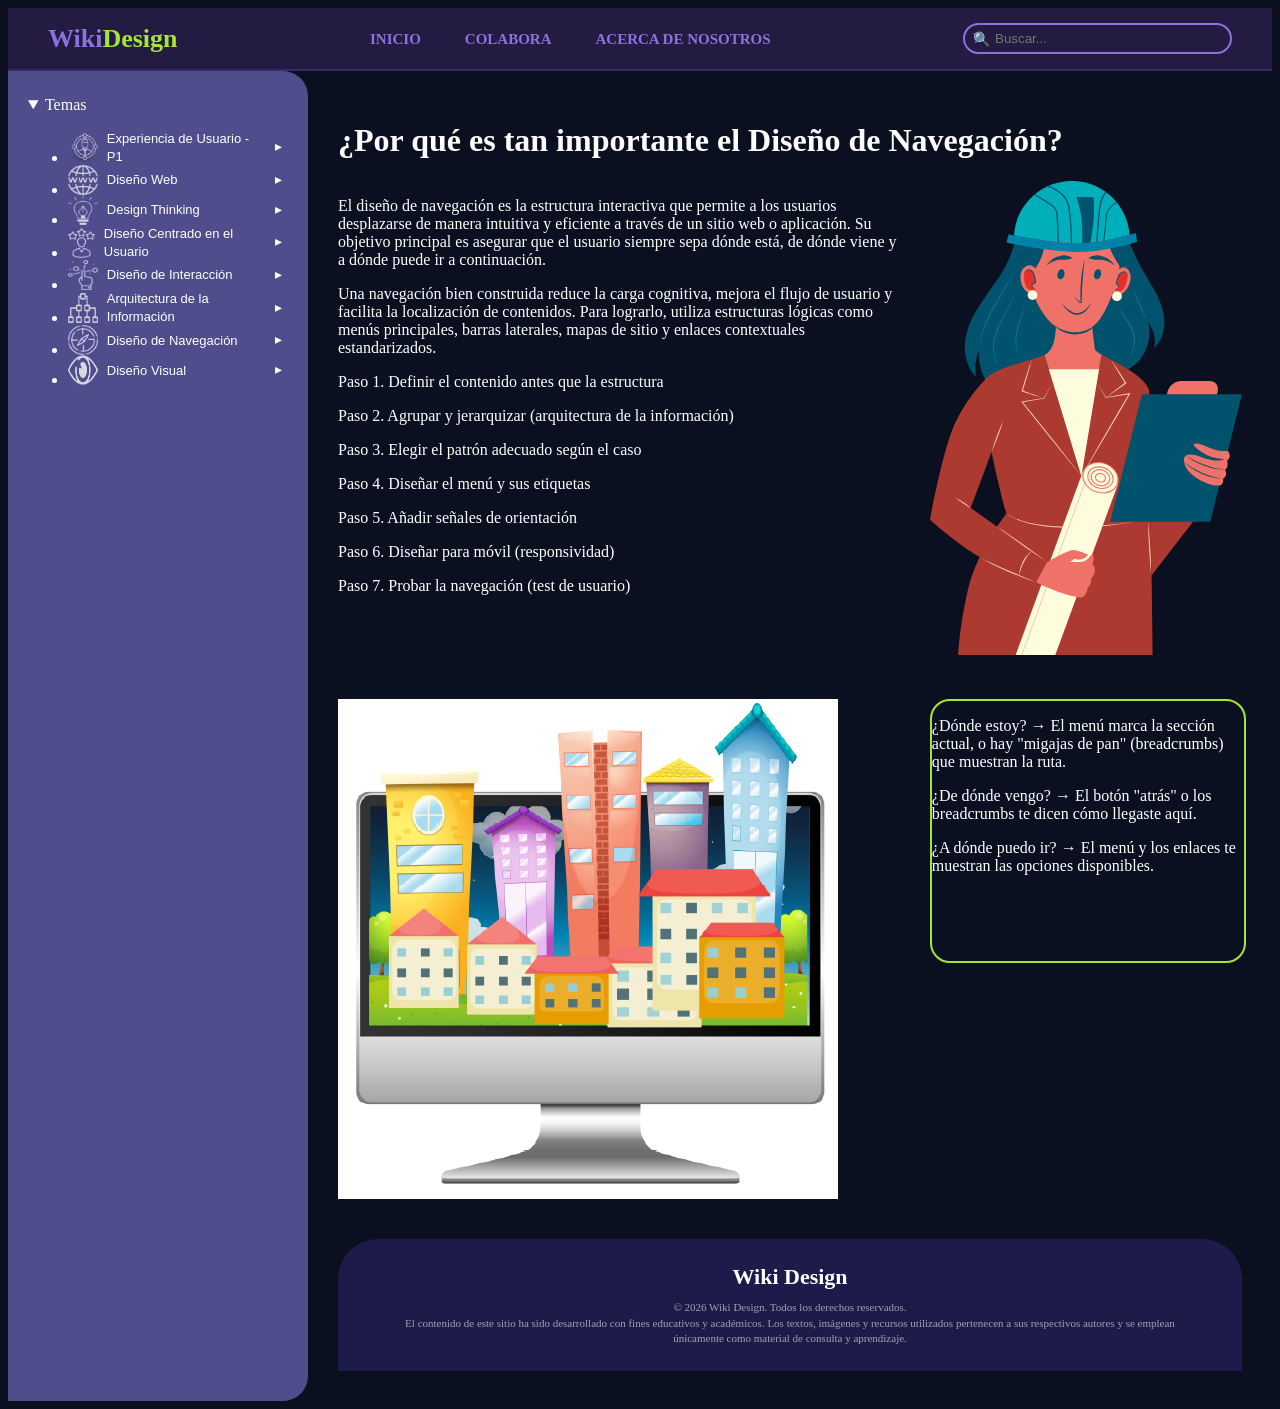
<file: index.html>
<!doctype html>
<html>
<head>
<meta charset="utf-8">
<title>Página Pareja 15: Diseño de Navegación</title>
<link rel="stylesheet" type="text/css" href="css/Diseño_de_Navegación.css">
</head>
<body>
  <!-- ENCABEZADO -->
  <header>
    <div class="logo">Wiki<span>Design</span></div>
    <nav>
<a href="https://uvmwiki.dreamhosters.com/index.html">INICIO</a>
<a href="https://uvmwiki.dreamhosters.com/colabora/">COLABORA</a>      
<a href="https://uvmwiki.dreamhosters.com/nosotros/">ACERCA DE NOSOTROS</a>
    </nav>
    <div class="search-box">
  <span class="search-icon">🔍</span>
<input type="text" id="buscador" placeholder="Buscar...">
</div>

  </header>

  <!-- CONTENEDOR PRINCIPAL -->
  <div class="container">
    
<div class="container">

  <!-- BARRA LATERAL (el script mete aquí su menú) -->
  <aside class="sidebar"></aside>

    <!-- ÁREA DE CONTENIDO -->
    <main>
      <!-- TÍTULO PRINCIPAL SOLICITADO -->
      <h1 class="main-title">¿Por qué es tan importante el Diseño de Navegación?&nbsp;</h1>

      <!-- SECCIÓN 1 -->
     <div class="section-grid">
  <div class="text-card">
    <p>El diseño de navegación es la estructura interactiva que permite a los usuarios desplazarse de manera intuitiva y eficiente a través de un sitio web o aplicación. Su objetivo principal es asegurar que el usuario siempre sepa dónde está, de dónde viene y a dónde puede ir a continuación.</p>
    <p>Una navegación bien construida reduce la carga cognitiva, mejora el flujo de usuario y facilita la localización de contenidos. Para lograrlo, utiliza estructuras lógicas como menús principales, barras laterales, mapas de sitio y enlaces contextuales estandarizados.</p>
    <p>Paso 1. Definir el contenido antes que la estructura</p>
    <p>Paso 2. Agrupar y jerarquizar (arquitectura de la información)</p>
    <p>Paso 3. Elegir el patrón adecuado según el caso</p>
    <p>Paso 4. Diseñar el menú y sus etiquetas</p>
    <p>Paso 5. Añadir señales de orientación</p>
    <p>Paso 6. Diseñar para móvil (responsividad)</p>
    <p>Paso 7. Probar la navegación (test de usuario)&nbsp;</p>
  </div>

  <div class="media-column">
    <img src="Imagenes/opt/02.svg" alt=""/>
  </div>
</div>

<!-- Debajo: imagen a la izquierda + texto a la derecha -->
<div class="section-grid">
  <img src="Imagenes/opt/12982578_5116512.webp" alt=""/>
  <div class="media-box">
    <p>¿Dónde estoy? → El menú marca la sección actual, o hay "migajas de pan" (breadcrumbs) que muestran la ruta.</p>
    <p>¿De dónde vengo? → El botón "atrás" o los breadcrumbs te dicen cómo llegaste aquí.</p>
    <p>¿A dónde puedo ir? → El menú y los enlaces te muestran las opciones disponibles.</p>
  </div>
</div>


  <!-- PIE DE PÁGINA -->
  <footer>
    <div class="footer-logo">Wiki Design</div>
    <p class="footer-text">
      © 2026 Wiki Design. Todos los derechos reservados.<br>
      El contenido de este sitio ha sido desarrollado con fines educativos y académicos. Los textos, imágenes y recursos utilizados pertenecen a sus respectivos autores y se emplean únicamente como material de consulta y aprendizaje.
    </p>
  </footer>
<script>
document.addEventListener('DOMContentLoaded', function () {

  // ===== 1. DESPLEGABLES CON FLECHAS (TEMAS Y SUMARIO) =====
  var secciones = document.querySelectorAll('.sidebar-section');
  
  secciones.forEach(function (seccion) {
    var titulo = seccion.querySelector('.sidebar-title');
    var lista = seccion.querySelector('.sidebar-menu');
    var flecha = titulo ? titulo.querySelector('span:last-child') : null;

    if (titulo && lista) {
      titulo.style.cursor = 'pointer';
      
      if (flecha) {
        flecha.style.display = 'inline-block';
        flecha.style.transition = 'transform 0.25s ease';
      }

      titulo.addEventListener('click', function () {
        var estaOculto = (lista.style.display === 'none');
        lista.style.display = estaOculto ? 'block' : 'none';
        
        if (flecha) {
          flecha.style.transform = estaOculto ? 'rotate(0deg)' : 'rotate(180deg)';
        }
      });
    }
  });

  // ===== 2. BUSCADOR EN TIEMPO REAL =====
  var buscador = document.querySelector('.search-box input');
  
  if (buscador) {
    var elementosMenu = document.querySelectorAll('.sidebar-menu li');

    buscador.addEventListener('input', function () {
      var termino = buscador.value.trim().toLowerCase();

      elementosMenu.forEach(function (li) {
        var texto = li.textContent.toLowerCase();
        if (termino === '' || texto.indexOf(termino) !== -1) {
          li.style.display = '';
        } else {
          li.style.display = 'none';
        }
      });
    });
  }

});
</script>
<script src="js/script-navegacion.js"></script>
	<script src="js/menu-temas.js"></script>
		</main>
</div>
</div>
<script>
document.addEventListener('DOMContentLoaded', function () {
  const input = document.getElementById('buscador');
  const temas = document.querySelectorAll('.tema-boton, .section, article, li');

  input.addEventListener('input', function () {
    const texto = input.value.toLowerCase().trim();

    temas.forEach(function (el) {
      const contenido = el.textContent.toLowerCase();
      if (texto === '') {
        el.style.display = '';
      } else {
        el.style.display = contenido.includes(texto) ? '' : 'none';
      }
    });
  });
});
</script>
</body>
</html>
</file>
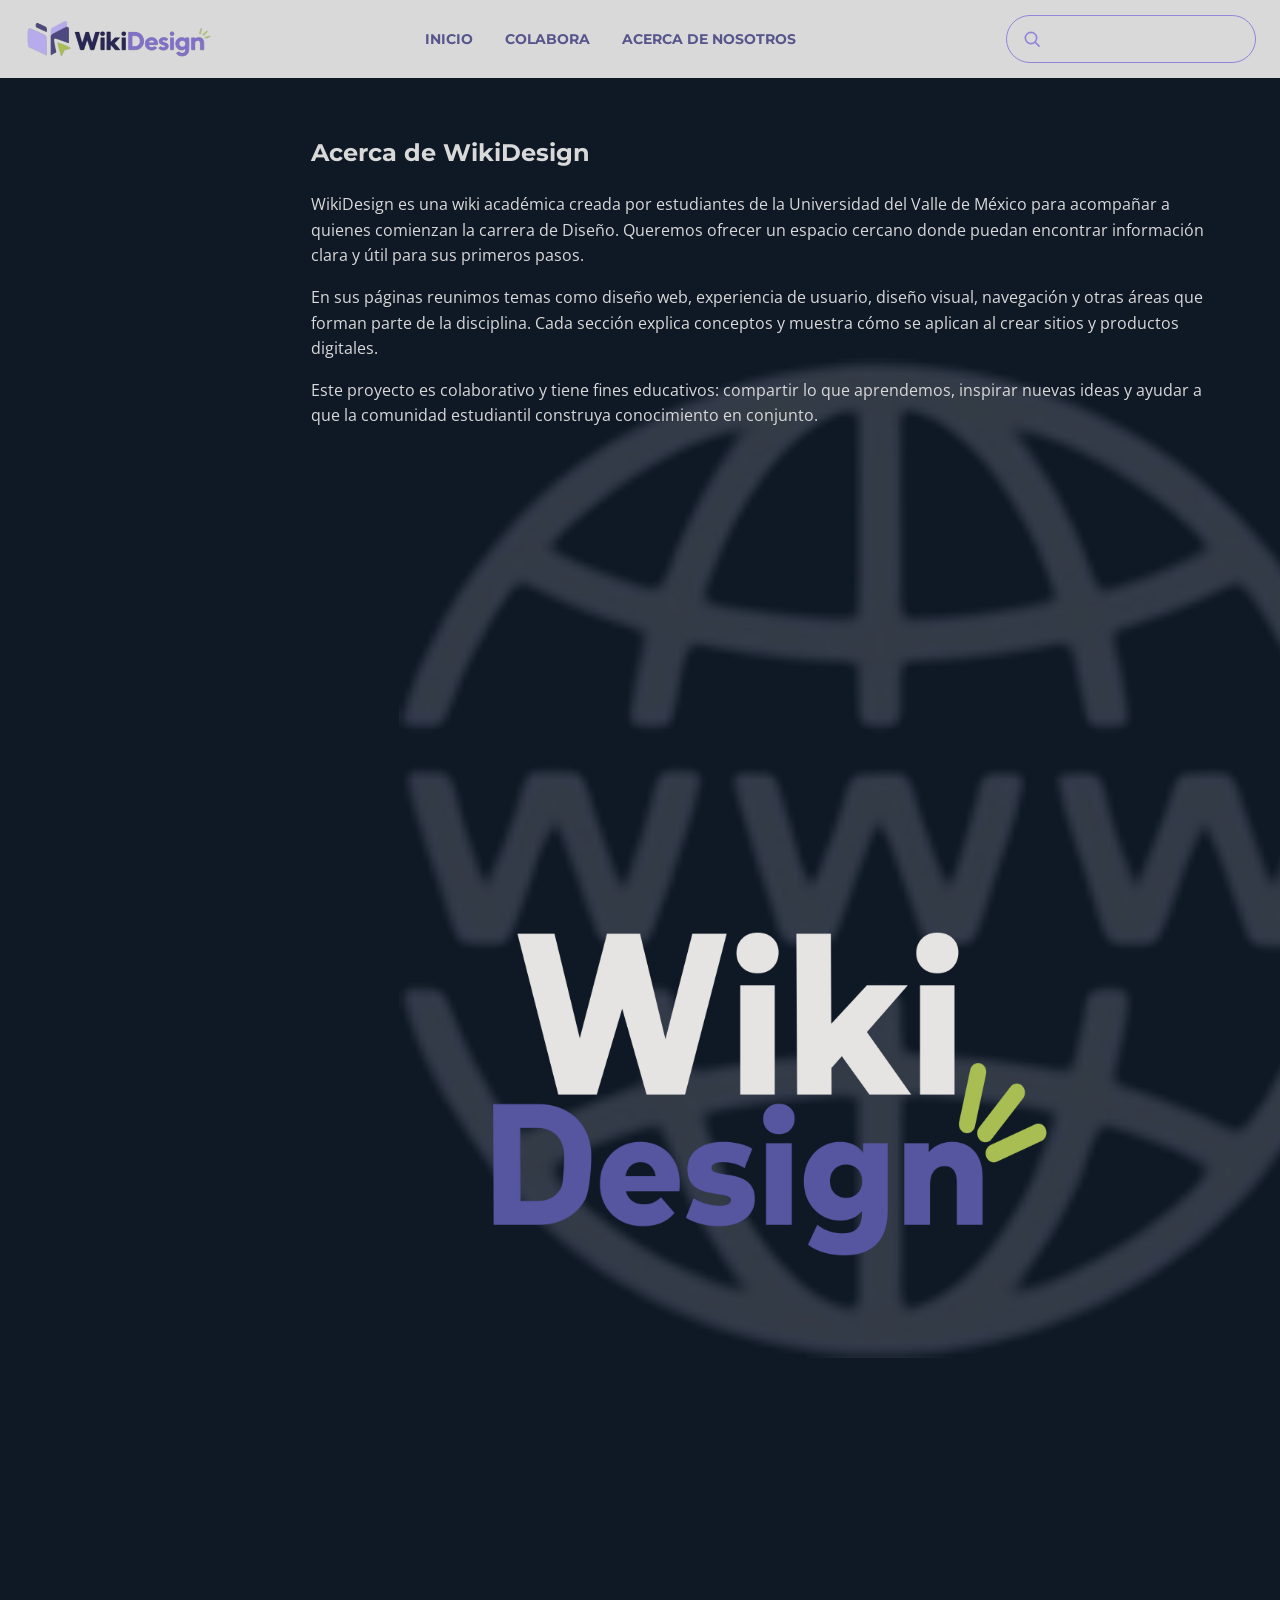
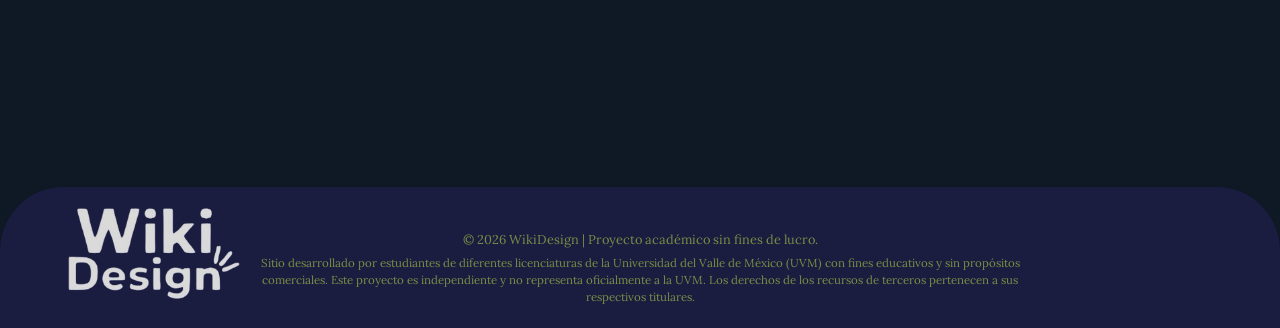
<file: acerca.html>
<!doctype html>
<html lang="es">
<head>
  <meta charset="utf-8">
  <meta name="viewport" content="width=device-width, initial-scale=1">
  <meta name="description" content="Conoce WikiDesign, una wiki académica creada por estudiantes de la UVM para acompañar a quienes comienzan la carrera de Diseño.">
  <title>Acerca de nosotros | WikiDesign</title>
  <link rel="preconnect" href="https://fonts.googleapis.com">
  <link rel="preconnect" href="https://fonts.gstatic.com" crossorigin>
  <link href="https://fonts.googleapis.com/css2?family=Open+Sans:wght@400;600;700&display=swap" rel="stylesheet">
  <link rel="stylesheet" href="css/estilos.css">
</head>
<body class="pagina-acerca">
<header class="barra-superior">
  <a class="marca" href="index.html" aria-label="WikiDesign, ir al inicio">
    <img src="assets/logo-principal.png" alt="WikiDesign">
  </a>

  <nav aria-label="Navegación principal">
    <a href="index.html">Inicio</a>
    <a href="#">Colabora</a>
    <a href="acerca.html" aria-current="page">Acerca de nosotros</a>
  </nav>

  <form class="buscador" role="search" action="#">
    <label for="buscar">Buscar en la wiki</label>
    <button type="submit" aria-label="Buscar">
      <svg viewBox="0 0 24 24" aria-hidden="true">
        <circle cx="10.8" cy="10.8" r="6.8"></circle>
        <path d="m16 16 4.5 4.5"></path>
      </svg>
    </button>
    <input type="search" id="buscar" aria-label="Buscar">
  </form>
</header>

<main class="contenido contenido-acerca">
  <section class="acerca-layout" aria-labelledby="titulo-acerca">
    <div class="acerca-texto">
      <h1 id="titulo-acerca">Acerca de WikiDesign</h1>
      <p>WikiDesign es una wiki académica creada por estudiantes de la Universidad del Valle de México para acompañar a quienes comienzan la carrera de Diseño. Queremos ofrecer un espacio cercano donde puedan encontrar información clara y útil para sus primeros pasos.</p>
      <p>En sus páginas reunimos temas como diseño web, experiencia de usuario, diseño visual, navegación y otras áreas que forman parte de la disciplina. Cada sección explica conceptos y muestra cómo se aplican al crear sitios y productos digitales.</p>
      <p>Este proyecto es colaborativo y tiene fines educativos: compartir lo que aprendemos, inspirar nuevas ideas y ayudar a que la comunidad estudiantil construya conocimiento en conjunto.</p>
    </div>
    <img class="acerca-logo" src="assets/Logo-bienvenida.png" alt="Logotipo de WikiDesign en colores">
  </section>
</main>

<footer class="site-footer">
  <a class="logo-pie" href="index.html" aria-label="Volver al inicio de WikiDesign">
    <img src="assets/logo-legal.png" alt="WikiDesign">
  </a>
  <div class="footer-copy">
    <p class="copyright">© 2026 WikiDesign | Proyecto académico sin fines de lucro.</p>
    <p>Sitio desarrollado por estudiantes de diferentes licenciaturas de la Universidad del Valle de México (UVM) con fines educativos y sin propósitos comerciales. Este proyecto es independiente y no representa oficialmente a la UVM. Los derechos de los recursos de terceros pertenecen a sus respectivos titulares.</p>
  </div>
</footer>
</body>
</html>
</file>
<file: css/Diseño_de_Navegación.css>
/* CSS Document */

/* Estructura de dos columnas (Texto a la izquierda, Imagen a la derecha) */
.section-grid {
  display: grid;
  grid-template-columns: 1.8fr 1fr;
  gap: 30px;
  align-items: start;
  margin-bottom: 40px;
}

.media-column img {
  width: 100%;
  height: auto;
  border-radius: 10px;
}


/* Control de tama�o estricto para las im�genes */
.media-box {
  width: 100%;
  max-width: 320px;
  height: 260px;
  object-fit: cover;
  border: 2px solid #a3e635;
  border-radius: 20px;
  display: block;
  margin: 0 auto;
}

/* Contenedor de doble imagen para el subtema */
.grid-two-media {
  display: flex;
  flex-direction: column;
  gap: 15px;
  width: 100%;
}

.grid-two-media .media-box {
  height: 180px;
}

.text-card li {
  margin-bottom: 6px;
  line-height: 1.5;
}

.text-card strong {
  color: #111827;
}

body {
  background-color: #0b1021;
  color: #ffffff;
  display: flex;
  flex-direction: column;
  min-height: 100vh;
}

/* --- HEADER / NAVBAR --- */
header {
  background-color: #231b42;
  display: flex;
  align-items: center;
  justify-content: space-between;
  padding: 15px 40px;
  border-bottom: 2px solid #362963;
}

.logo {
  font-size: 26px;
  font-weight: bold;
  color: #8b72de;
}

.logo span {
  color: #a3e635;
}

nav a {
  color: #8b72de;
  text-decoration: none;
  margin: 0 20px;
  font-weight: bold;
  font-size: 15px;
  text-transform: uppercase;
}

nav a:hover, nav a.active {
  color: #a3e635;
}

.search-box {
  position: relative;
  display: flex;
  align-items: center;
}

.search-box input {
  background-color: transparent;
  border: 2px solid #8b72de;
  border-radius: 20px;
  padding: 6px 15px 6px 35px;
  color: #fff;
  outline: none;
  width: 220px;
}

.search-box::before {
  content: "?";
  position: absolute;
  left: 10px;
  font-size: 14px;
  color: #8b72de;
}

/* --- LAYOUT PRINCIPAL --- */
.container {
  display: flex;
  flex: 1;
}

/* --- SIDEBAR LATERAL --- */
aside {
  width: 260px;
  flex-shrink: 0;        /* que no se encoja */
  align-self: stretch;   /* que ocupe todo el alto de la columna */
  background-color: #4f4d8c;
  padding: 25px 20px;
  border-top-right-radius: 25px;
  border-bottom-right-radius: 25px;
}

/* --- �REA DE CONTENIDO PRINCIPAL --- */
main {
  flex: 1;
  padding: 30px;
}
.sidebar-section {
  margin-bottom: 30px;
}

.sidebar-title {
  color: #a3e635;
  font-size: 14px;
  font-weight: bold;
  text-transform: uppercase;
  margin-bottom: 15px;
  display: flex;
  justify-content: space-between;
  align-items: center;
}

.sidebar-menu {
  list-style: none;
}

.sidebar-menu li {
  margin-bottom: 12px;
}

.sidebar-menu a {
  color: #d1d5db;
  text-decoration: none;
  font-size: 12px;
  display: block;
  text-transform: uppercase;
  transition: 0.2s;
}

.sidebar-menu a:hover, .sidebar-menu a.active-link {
  color: #a3e635;
  font-weight: bold;
}

/* --- FOOTER --- */
footer {
  background-color: #1e1b4b;
  padding: 25px;
  text-align: center;
  border-top-left-radius: 40px;
  border-top-right-radius: 40px;
  margin-top: auto;
}

.footer-logo {
  font-size: 22px;
  font-weight: bold;
  color: #ffffff;
  margin-bottom: 10px;
}

.footer-text {
  color: #9ca3af;
  font-size: 11px;
  max-width: 800px;
  margin: 0 auto;
  line-height: 1.4;
}
/* Compactar iconos del men� de temas */
.panel-menu.temas .tema-boton {
  font-size: 11px;
  padding: 3px 6px;
  gap: .4rem;
  line-height: 1.2;
}

.panel-menu.temas .tema-boton img,
.panel-menu.temas .icono-tema {
  width: 30px;
  height: 30px;
}
.search-box {
  position: relative;
}

.search-icon {
  position: absolute;
  left: 10px;
  top: 50%;
  transform: translateY(-50%);
  font-size: 14px;
}

.search-box input {
  padding-left: 30px;
}
.panel-menu.temas .parejas a {
  background-color: #c39bf0 !important;
  border: 2px solid #9b6fd8 !important;
  border-radius: 8px !important;
  color: #ffffff !important;
}
</file>
<file: css/estilos.css>
@import url('https://fonts.googleapis.com/css2?family=Lora:wght@400;500;600;700&family=Montserrat:wght@400;500;600;700;800&family=Open+Sans:wght@400;500;600;700&display=swap');

:root {
  --fondo: #0F1926;
  --azul-profundo: #1A1C40;
  --azul-panel: #262A47;
  --morado: #57568C;
  --lila: #9286D9;
  --gris-claro: #D9D9D9;
  --oliva: #7D8C46;
}

* {
  box-sizing: border-box;
}

html {
  scroll-behavior: smooth;
}

body {
  margin: 0;
  background-color: var(--fondo);
  color: var(--gris-claro);
  font-family: "Open Sans", sans-serif;
  line-height: 1.6;
}

h1,
h2,
h3 {
  font-family: "Montserrat", sans-serif;
}

figcaption,
.lista-fuentes {
  font-family: "Lora", serif;
}

img,
video {
  max-width: 100%;
  height: auto;
}

a {
  color: var(--lila);
}
.barra-superior {
  min-height: 78px;
  display: flex;
  align-items: center;
  justify-content: space-between;
  gap: 24px;
  padding: 10px 24px;
  background: var(--gris-claro);
  position: sticky;
  top: 0;
  z-index: 100;
}

.marca img {
  display: block;
  width: 190px;
  height: auto;
}

.barra-superior nav {
  display: flex;
  align-items: center;
  gap: 32px;
}

.barra-superior nav a {
  color: var(--morado);
  font-family: "Montserrat", sans-serif;
  font-size: 14px;
  font-weight: 700;
  text-decoration: none;
  text-transform: uppercase;
}

.buscador input {
  width: 250px;
  padding: 10px 16px;
  border: 1px solid var(--lila);
  border-radius: 24px;
  background: transparent;
  font: inherit;
}

.buscador label {
  position: absolute;
  width: 1px;
  height: 1px;
  overflow: hidden;
  clip-path: inset(50%);
}

.sidebar {
  position: fixed;
  top: 78px;
  bottom: 0;
  left: 0;
  width: 250px;
  overflow-y: auto;
  display: flex;
  flex-direction: column;
}

.panel-menu {
  margin: 0;
  padding: 16px;
}

.panel-menu.temas {
  z-index: 2;
  background: transparent;
}
.panel-menu.sumario {
  z-index: 1;
}
{
  background: var(--fondo)
}
.panel-menu.sumario > summary {
  padding-bottom: .3rem;
  background: var(--azul-panel);
}
.panel-menu summary {
  color: var(--oliva);
  font-family: "Montserrat", sans-serif;
  font-size: 17px;
  font-weight: 700;
  cursor: pointer;
}

.panel-menu ul {
  margin: 16px 0 4px;
  padding-left: 18px;
}

.panel-menu li {
  margin-bottom: 10px;
}

.panel-menu a {
  color: var(--gris-claro);
  font-size: 13px;
  line-height: 1.35;
  text-decoration: none;
}

.tema-activo {
  margin: 10px 0 0;
  color: var(--gris-claro);
  font-size: 13px;
}

.contenido {
  margin-left: 260px;
  padding: 36px clamp(24px, 4vw, 64px);
}

.imagen-introduccion img,
.comparacion img {
  display: block;
  width: 100%;
  height: auto;
}
.introduccion {
  display: grid;
  grid-template-columns: minmax(0, 1.1fr) minmax(0, 0.9fr);
  gap: 24px 36px;
  align-items: center;
}

.introduccion > h1 {
  grid-column: 1 / -1;
  margin: 0;
  color: var(--oliva);
  font-size: clamp(2.5rem, 5vw, 3.6rem);
  text-transform: uppercase;
}

.texto-introduccion {
  padding: 28px 32px;
  border-radius: 32px;
  background: var(--gris-claro);
  color: var(--fondo);
}

.texto-introduccion h2 {
  color: var(--fondo);
}

.imagen-introduccion {
  margin: 0;
}

.imagen-introduccion img {
  display: block;
  width: 100%;
  height: auto;
  border: 8px solid var(--oliva);
  border-radius: 32px;
}
.imagen-introduccion figcaption {
  margin-top: 8px;
  font-size: 12px;
}

.comparacion {
  display: grid;
  grid-template-columns: repeat(2, minmax(0, 1fr));
  gap: 24px;
}

.comparacion article {
  padding: 0;
  overflow: hidden;
  border: 0;
  border-radius: 26px;
  background: var(--azul-panel);
}

.comparacion article h3 {
  margin: 0;
  padding: 14px 16px;
  color: var(--azul-profundo);
  background: var(--oliva);
}

.comparacion article h3::before {
  content: "";
  display: inline-block;
  width: 12px;
  height: 12px;
  margin-right: 12px;
  border-radius: 50%;
  background: var(--azul-profundo);
}

.comparacion article:nth-child(2) h3::before {
  background: var(--morado);
}

.comparacion article img {
  display: block;
  width: 100%;
  height: auto;
}

.comparacion article p {
  margin: 0;
  padding: 12px 16px;
  color: var(--azul-profundo);
  background: var(--oliva);
}
video {
  display: block;
  width: 100%;
  max-width: 800px;
  margin-top: 16px;
  border: 4px solid var(--oliva);
  border-radius: 24px;
}

@media (max-width: 900px) {
  .introduccion,
  .comparacion {
    grid-template-columns: 1fr;
  }

  .introduccion > h1 {
    grid-column: auto;
  }
}
.panel-menu {
  position: relative;
  isolation: isolate;
  overflow: visible;
  background: var(--fondo);
}

.panel-menu::before {
  content: "";
  position: absolute;
  z-index: 0;
  inset: 0;
  border-radius: 0 0 5rem 0;
  pointer-events: none;
  transition: border-radius 0.3s ease;
}

.panel-menu.temas::before {
  background: var(--morado);
}

.panel-menu.sumario::before {
  background: var(--azul-panel);
  top: -9rem;
}
.panel-menu:not([open])::before {
  border-bottom-right-radius: 2.5rem;
}

.panel-menu[open]::before {
  border-bottom-right-radius: 70% 42%;
}

.panel-menu summary,
.panel-menu nav,
.panel-menu .tema-activo {
  position: relative;
  z-index: 1;
}
.panel-menu.sumario nav {
  padding-bottom: 1rem;
}

.texto-video {
  max-width: 800px;
  margin: 16px 0 0;
  color: var(--gris-claro);
  line-height: 1.6;
}
.site-footer {
  display: grid;
  grid-template-columns: 180px minmax(0, 1fr) 180px;
  align-items: end;
  gap: 1rem;
  min-height: 125px;
  padding: 1.1rem clamp(1rem, 5vw, 4rem);
  border-radius: 4rem 4rem 0 0;
  background: var(--azul-profundo);
}

.footer-brand {
  display: block;
  width: min(150px, 100%);
  justify-self: center;
}

.footer-logo {
  display: block;
  width: 100%;
  height: auto;
}

.footer-copy {
  grid-column: 2;
  max-width: 850px;
  justify-self: center;
  color: var(--oliva);
  text-align: center;
  font: 0.72rem/1.5 "Lora", Georgia, serif;
}

.footer-copy p {
  margin: 0.3rem 0;
}

.footer-copy .copyright {
  font-size: 0.8rem;
}
.panel-menu.temas nav a {
  display: flex;
  align-items: center;
  gap: 0.55rem;
}

.icono-tema {
  width: 20px;
  height: 20px;
  flex: 0 0 20px;
  object-fit: contain;
}
.panel-menu.temas nav ul {
  list-style: none;
  padding-left: 0;
  margin-left: 0;
}
.panel-menu > summary {
  display: flex;
  align-items: center;
  justify-content: space-between;
  cursor: pointer;
  list-style: none;
}

.panel-menu > summary::-webkit-details-marker {
  display: none;
}

.panel-menu > summary::marker {
  content: "";
}

.panel-menu > summary::after {
  content: "↑";
  display: grid;
  place-items: center;
  flex: 0 0 2.25rem;
  width: 2.25rem;
  height: 2.25rem;
  margin-right: -1.25rem;
  border-radius: 50%;
  background: var(--gris-claro);
  color: var(--azul-profundo);
  font-size: 1.7rem;
  font-weight: bold;
  line-height: 1;
}

.panel-menu:not([open]) > summary::after {
  content: "↓";
}
.panel-menu:not([open]) > summary::after {
  content: "↓";
}
.panel-menu:not([open]) > summary::after {
  content: "↓";
}
.contenido {
  position: relative;
  isolation: isolate;
  overflow: hidden;
}

.contenido::before {
  content: "";
  position: absolute;
  z-index: -1;
  top: 280px;
  right: -100px;
  width: min(100vw, 1000px);
  aspect-ratio: 1;
  background: url("../assets/icons/diseno-web.png") center / contain no-repeat;
  opacity: 0.18;
  pointer-events: none;
}
.buscador label {
  position: absolute;
  width: 1px;
  height: 1px;
  overflow: hidden;
  clip: rect(0, 0, 0, 0);
  white-space: nowrap;
}
.buscador {
  position: relative;
}

.buscador > button {
  position: absolute;
  left: 0.85rem;
  top: 50%;
  transform: translateY(-50%);
  z-index: 2;
  display: grid;
  place-items: center;
  width: 1.5rem;
  height: 1.5rem;
  padding: 0;
  border: 0;
  background: transparent;
  color: var(--lila);
  cursor: pointer;
}

.buscador > button svg {
  display: block;
  width: 1.25rem;
  height: 1.25rem;
  fill: none;
  stroke: currentColor;
  stroke-width: 2;
  stroke-linecap: round;
  stroke-linejoin: round;
}

.buscador > input {
  padding-left: 3rem;
}
.sidebar {
  overflow: visible;
}
.panel-menu.sumario > summary {
  display: grid;
  grid-template-columns: 1fr auto;
  grid-template-rows: auto auto;
  align-items: center;
}

.panel-menu.sumario .sumario-titulo {
  grid-column: 1;
  grid-row: 1;
}

.panel-menu.sumario .sumario-tema-actual {
font-family: "Open Sans", Arial, sans-serif;
  color: var(--oliva);
  font-weight: 700;
	grid-column: 1;
  grid-row: 2;
  margin-top: 0.25rem;
}

.panel-menu.sumario > summary::after {
  grid-column: 2;
  grid-row: 1;
  align-self: center;
}
.panel-menu.temas .tema-activo span {
  text-decoration: underline;
  text-underline-offset: 2px;
}
/* Página de inicio de WikiDesign */
.inicio-wiki {
  min-height: calc(100vh - 78px - 125px);
  display: grid;
  place-items: center;
}

.bienvenida-inicio {
  width: min(100%, 760px);
  display: grid;
  justify-items: center;
  gap: .5rem;
  text-align: center;
	transform: translateY(-7rem);
}

.bienvenida-inicio > img {
  display: block;
  width: min(380px, 72vw);
  height: auto;
  margin-bottom: -8rem;
}

.bienvenida-inicio h1 {
 margin: -4rem 0 0;
  color: var(--oliva);
  font-size: clamp(2rem, 4vw, 3rem);
}

.bienvenida-inicio p {
  max-width: 680px;
  margin: 0;
  padding: 1.25rem 1.75rem;
  border-radius: 24px;
  background: var(--gris-claro);
  color: var(--fondo);
  font-size: 1.05rem;
}
.pagina-inicio .site-footer {
  grid-template-columns: minmax(0, 1fr);
  position: relative;
}

.pagina-inicio .footer-copy {
  grid-column: 1;
}

.pagina-inicio .logo-pie {
  position: absolute;
  left: 4.4%;
  top: 50%;
  transform: translateY(-50%);
  display: block;
  width: 140px;
  margin: 0;
  z-index: 1;
}

.pagina-inicio .logo-pie img {
  display: block;
  width: 100%;
  height: auto;
}
.pagina-inicio::before,
.pagina-inicio::after,
.pagina-inicio .contenido::before,
.pagina-inicio .contenido::after,
.pagina-inicio .inicio-wiki::before,
.pagina-inicio .inicio-wiki::after {
  content: none !important;
  display: none !important;
  background-image: none !important;
}
</file>
